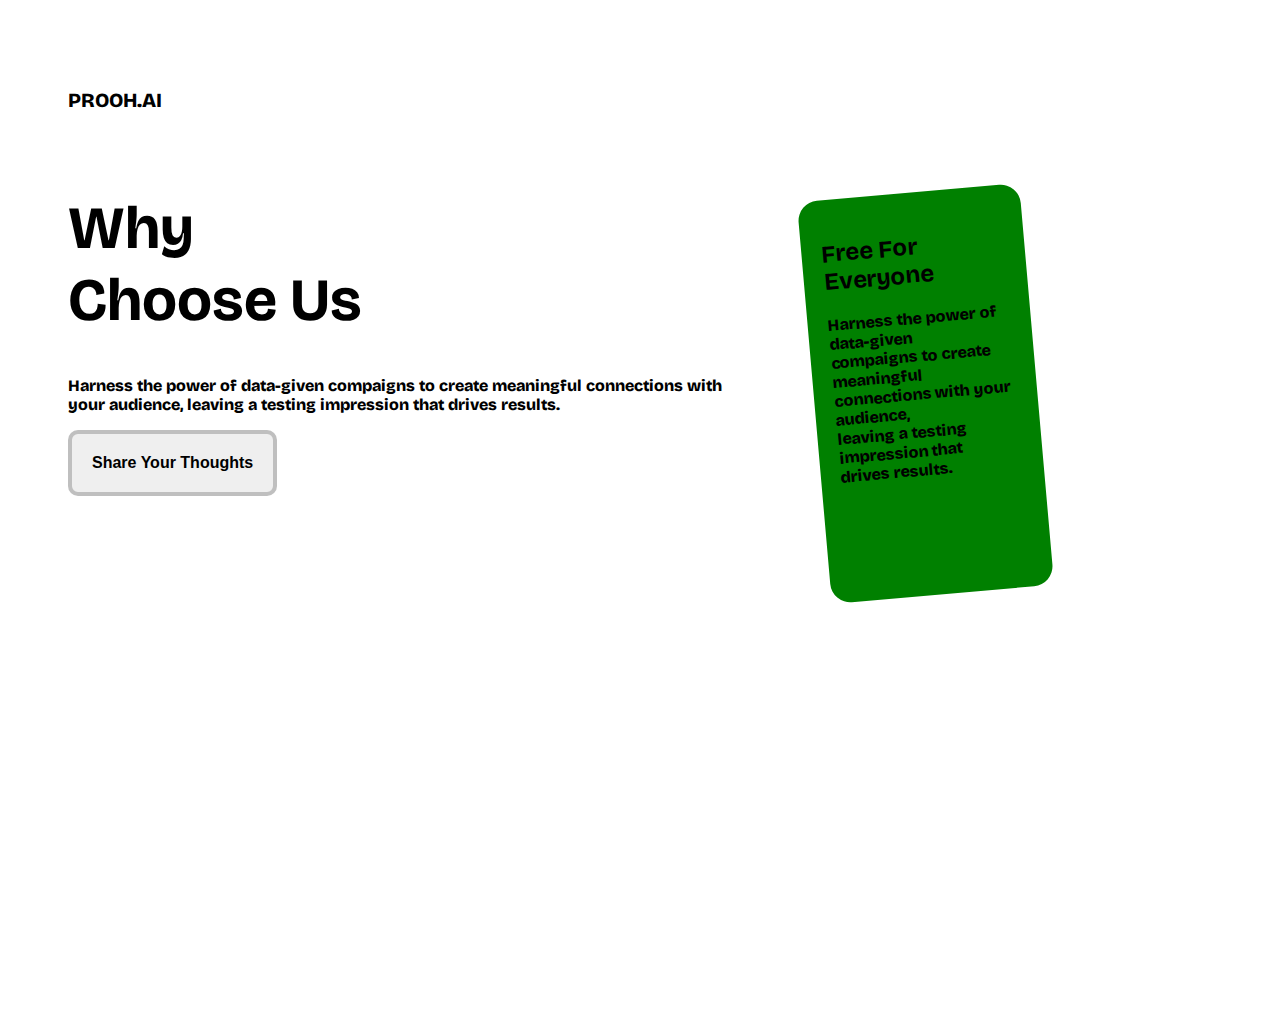
<file: hero.html>
<!DOCTYPE html>
<html lang="en">
<head>
    <meta charset="UTF-8">
    <meta name="viewport" content="width=device-width, initial-scale=1.0">
    <title>Document</title>
    <link rel="preconnect" href="https://fonts.googleapis.com">
<link rel="preconnect" href="https://fonts.gstatic.com" crossorigin>
<link href="https://fonts.googleapis.com/css2?family=Bricolage+Grotesque:opsz,wght@12..96,700&family=Ubuntu:ital,wght@0,300;0,400;0,500;0,700;1,300;1,400;1,500;1,700&display=swap" rel="stylesheet">
    <link rel="stylesheet" href="hero.css">
</head>
<body>
    <div class="container bricolage-grotesque">
        <h3 class="logo">PROOH.AI</h3>
        <div class="hero">
            <div class="left">
                <h1>Why <br> Choose Us</h1>
                <p>Harness the power of data-given compaigns to create meaningful connections with <br>
                your audience, leaving a testing impression that drives results.</p>
            <button>Share Your Thoughts</button>
            </div>
            <div class="right">
                <div class="card">
                <h2>Free For <br> Everyone</h2>
                <p>Harness the power of data-given <br> compaigns to create meaningful <br> connections with
                    your audience, <br> leaving a testing impression that <br> drives results.</p>
                </div>
                </div>
        </div>
    </div>
    
</body>
</html>
</file>
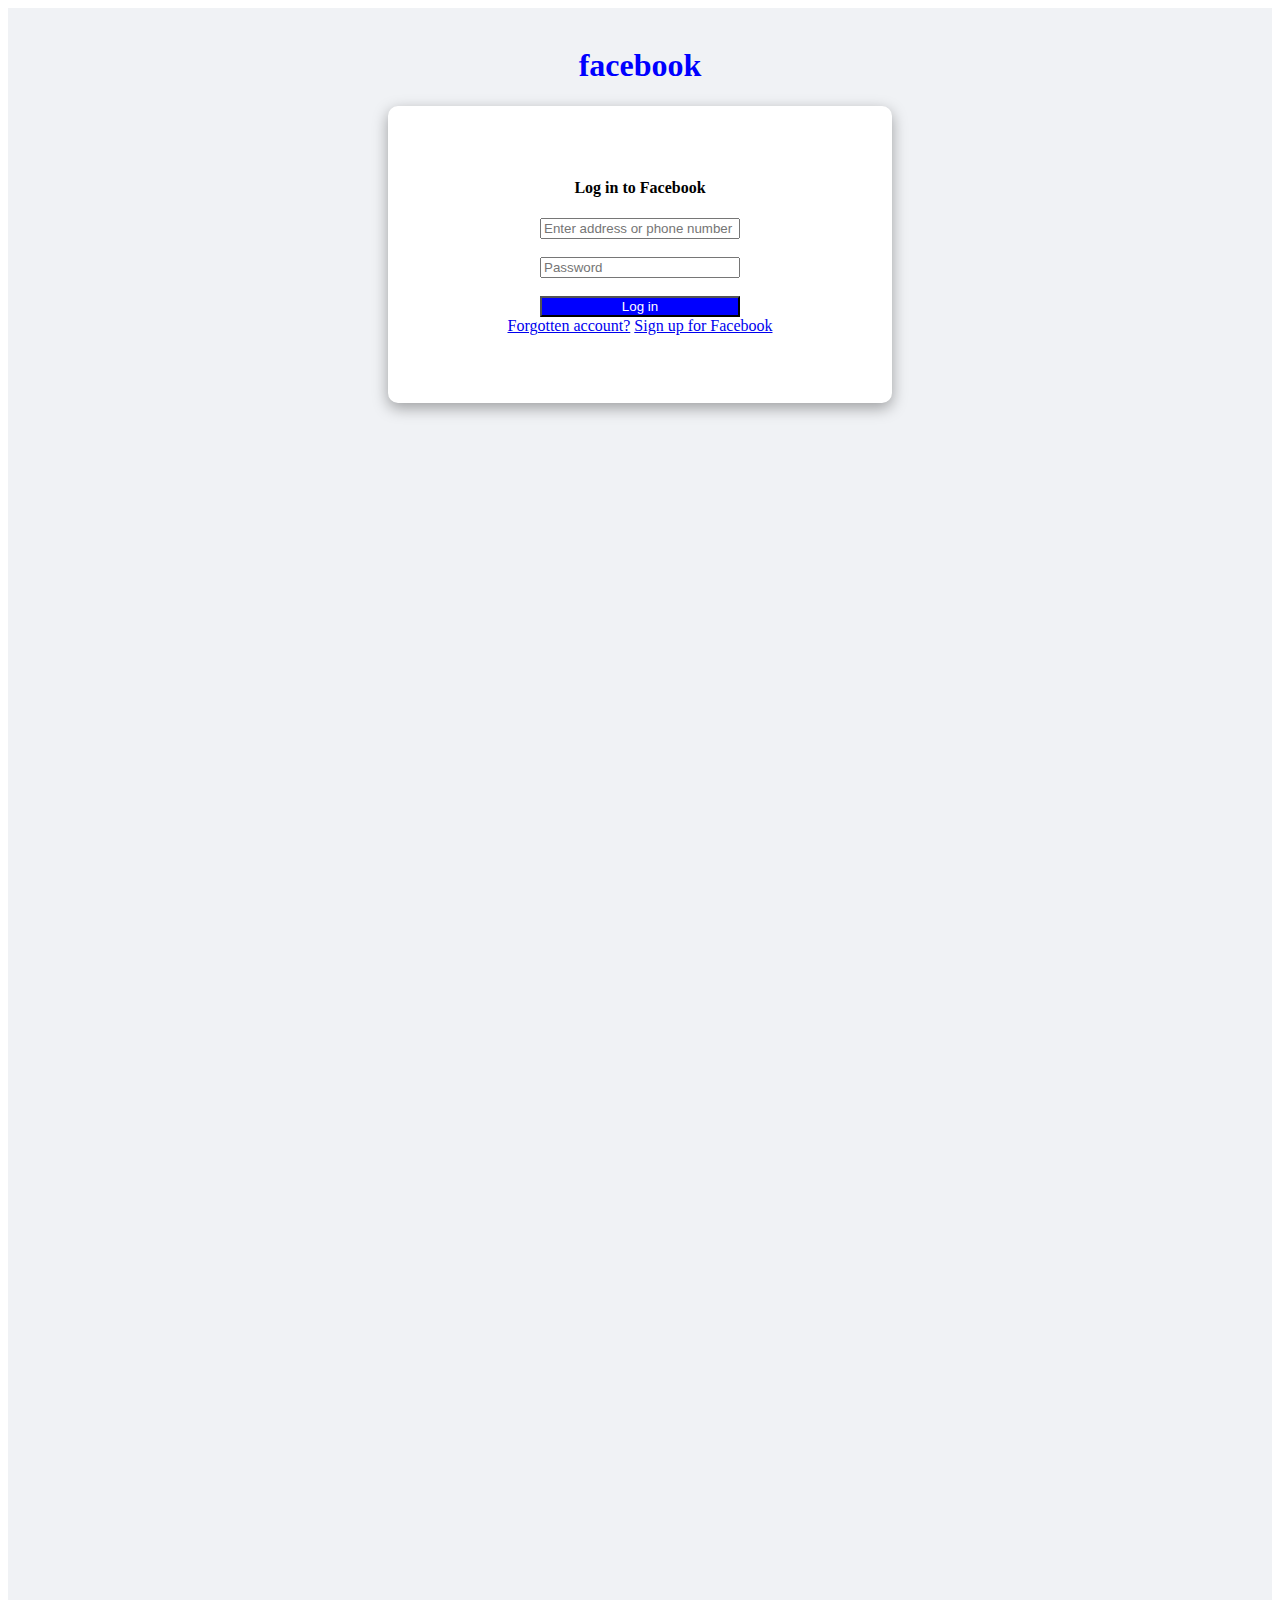
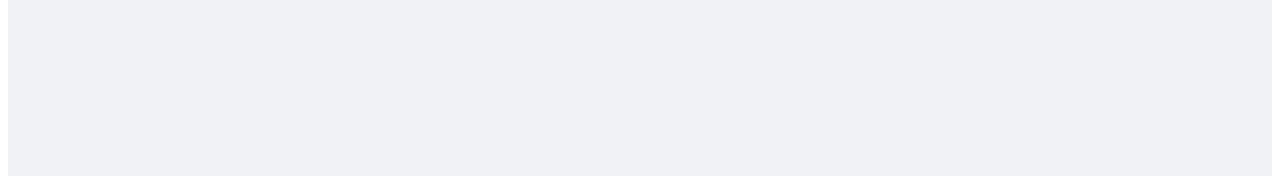
<file: DAY 3/Facebook.html>
<html>
    <head>
        <title>Facebook</title>
    </head>
    <style>
        .container{
            border: 2px solid white;
            background: white;
            width: 400px;box-shadow: rgba(0, 0, 0, 0.35) 0px 5px 15px;
            border-radius: 10px;
            padding: 50px;
        }
    </style>
    <style>
        .title{
            background: #f0f2f5;
            height: 200%;
        }
    </style>
    <body>
        <div class="title" style="color: blue;"><br>
            <center><h1>facebook</h1></center>
                
                <center><div class="container" style="color: black;">
            <form class="white-papers">
                    <center><h4>Log in to Facebook</h4></center>
                    <!-- <div class="page"> -->
                <div class="E-mail input">
                    <center>
                    <input type="email" style="width: 200px;" placeholder="Enter address or phone number"></center>
                </div><br>
                <div class="Password-input">
                    <center>
                    <input type="password" style="width: 200px;" placeholder="Password"></center>
                </div><br>
                <div class="Button">
                <center><button style="width: 50%; color: white; background: blue;" type="submit">Log in</button></center>
            </div>
                <span><center><a href="https://www.facebook.com/login/identify/?ctx=recover&ars=facebook_login&from_login_screen=0">Forgotten account?</a></span>
                <span><a href="https://www.facebook.com/r.php?locale=en_GB&display=page">Sign up for Facebook</a></span>
    <!-- </div> --></center>
        </form>
      </div></div>
    </body>
</html>
</file>
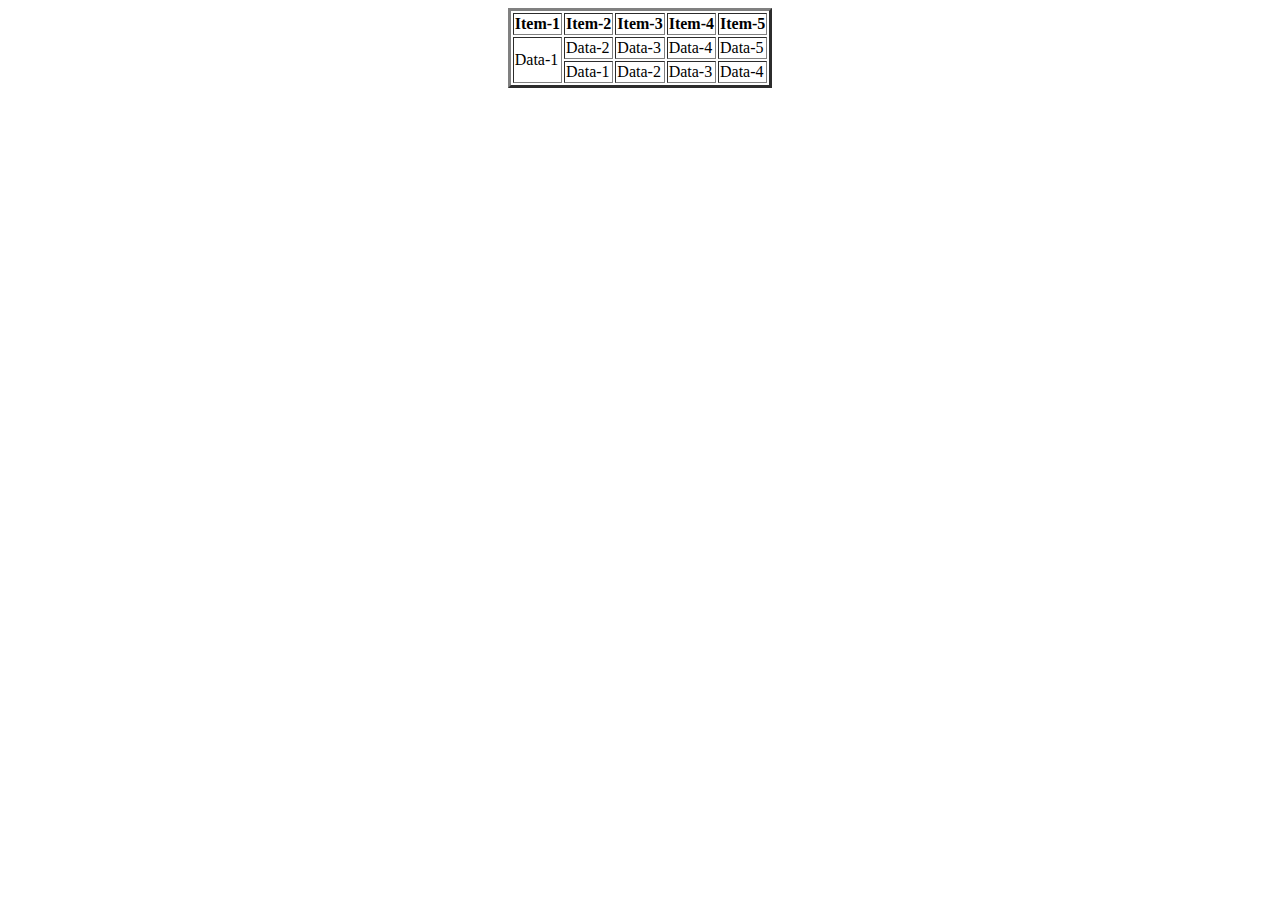
<file: DAY 3/table.html>
<!DOCTYPE html>
<html lang="en">
<head>
    <meta charset="UTF-8">
    <meta name="viewport" content="width=device-width, initial-scale=1.0">
    <title>Basics of Table</title>
</head>
<body>
   <center><table border="3">
        <tr>
        <th>Item-1</th>
        <th>Item-2</th>
        <th>Item-3</th>
        <th>Item-4</th>
        <th>Item-5</th>
    </tr>
    <tr>
        <td rowspan="2">Data-1</td>
        <td>Data-2</td>
        <td>Data-3</td>
        <td>Data-4</td>
        <td>Data-5</td>
    </tr>
    <tr>
        <td>Data-1</td>
        <td>Data-2</td>
        <td>Data-3</td>
        <td>Data-4</td>
    </tr>
    </table>
</center>
</body>
</html>
</file>
<file: hero.css>
/* *{
    border: 2px solid violet;
} */


.container{
    min-height: 100vh;
    background-color: white;
    padding: 50px;
}
h3{
    padding: 10px;
}
.logo{
    font-size: 20px;
    font-weight: 900;
}
.hero{
    display: flex;
}
.left{
    width: 60%;
    padding: 10px;
}
h1{
    font-size: 60px;
}
.right{
    width: 40%;
}
img{
    width: 100%;
}
button{
    padding: 20px;
    border: 4px solid rgba(0, 0, 0, 0.2);
    border-radius: 10px;
    font-weight: 800;
    font-size: 16px;
}
.card{
    margin: 50px;
    width: 40%;
    background-color: green;
    column-rule: black;
    padding: 20px;
    padding-bottom: 100px;
    border-radius: 20px;
    rotate: -5deg;
}
.bricolage-grotesque {
    font-family: "Bricolage Grotesque", sans-serif;
    font-optical-sizing: auto;
    font-weight: 800;
  }
</file>
